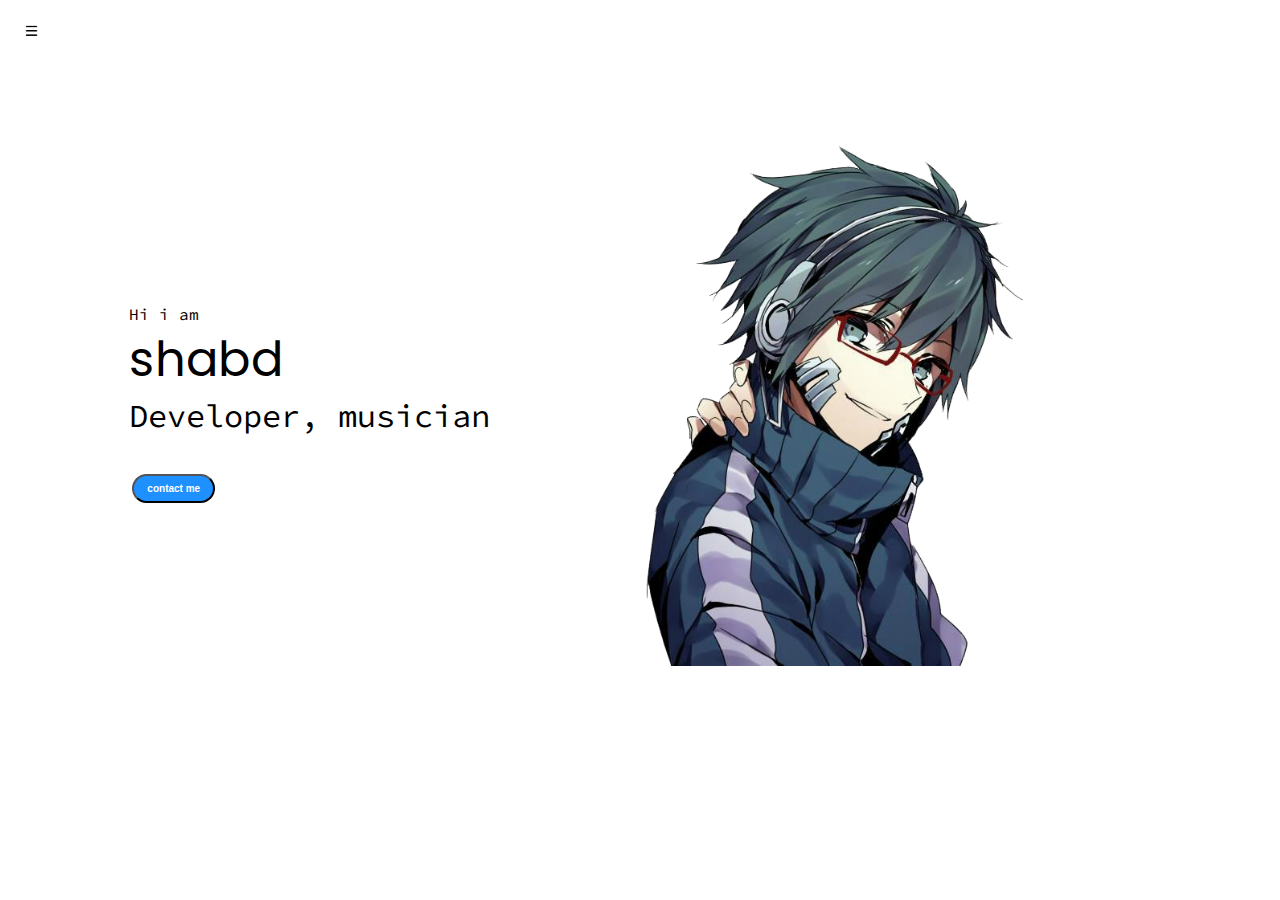
<file: index.html>
<!DOCTYPE html>
<html lang="en">
    <head>
        <meta charset="UTF-8">
        <meta http-equiv="X-UA-Compatible" content="IE=edge">
        <meta name="viewport" content="width=device-width, initial-scale=1.0">
        <link rel="stylesheet" href="styles.css">
        <title>personal portfolio</title>
    </head>
    <body>

        <div class="container">
            <div class="sidebar sidebargo">

                <nav>
                    <ul>
                        <li><a href="index.html">Home</a></li>
                        <li><a href="intro.html">my intro</a></li>
                        <li><a href="services.html">services</a></li>
                        <li><a href="contact.html">contact me</a></li>
                        <li><a href="blog.html">blog</a></li>
                    </ul>
                </nav>
            </div>
            <div class="main">
                <div class="hamburger">
                    <img src="pngwing.com.png" alt="" class="ham" width="23">
                    <img src="cross.png.png" alt="" class="cross" width="23">
                </div>

                <div class="infocontainer">
                    <div class="devinfo">
                        <div class="hello">Hi i am</div>
                        <div class="name">shabd</div>
                        <div class="about">Developer, musician</div>
                        <div class="buttons">
                            
                            <a href="contact.html">
                                <button class="btn btn-sm">contact me</button>
                            </a>
                        </div>

                    </div>
                    <div class="devpic"><img src="anime-boy-png-12721.png" alt=""></div>
                </div>
            </div>
        </div>

        <script src="script.js"></script>

    </body>
</html>
</file>
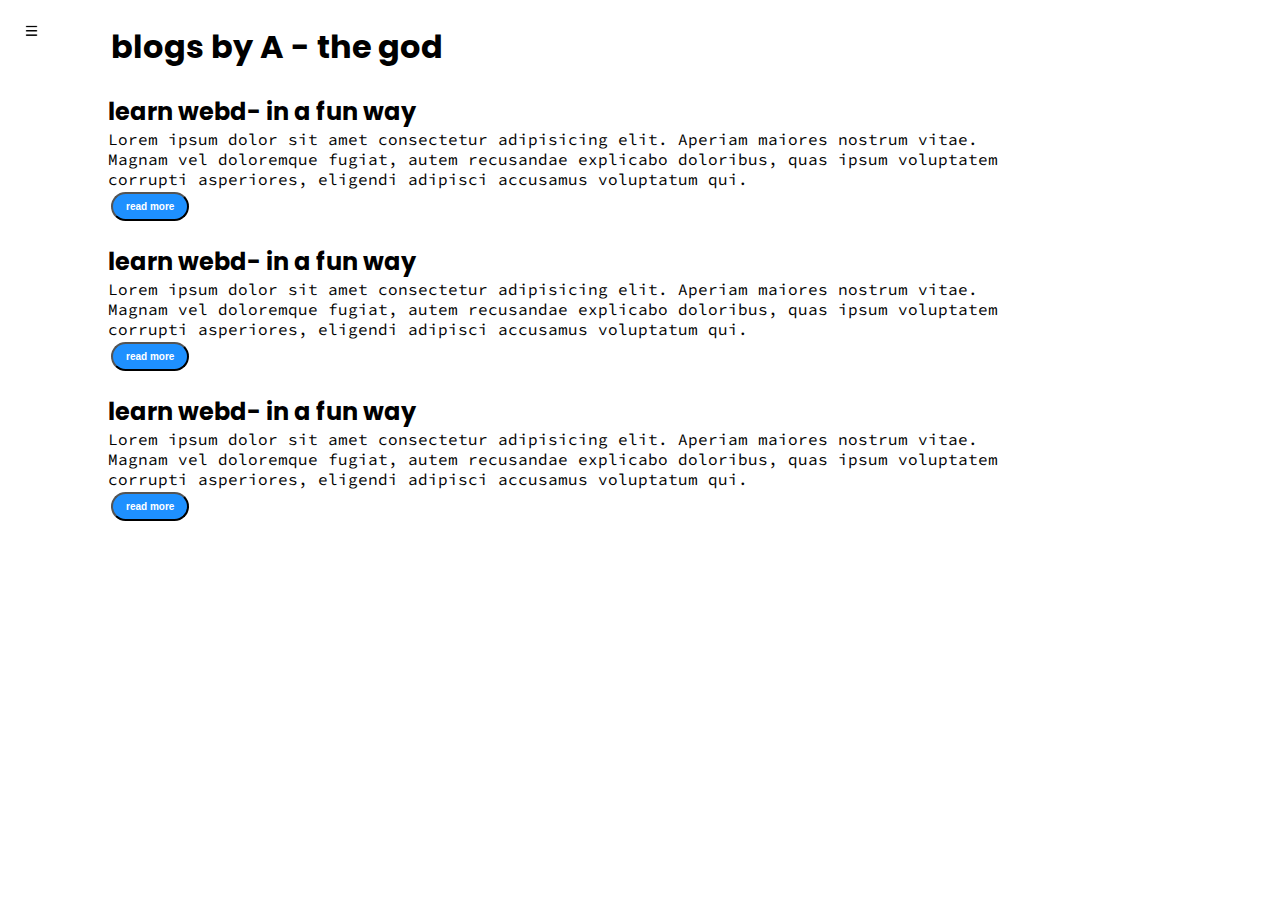
<file: blog.html>
<!DOCTYPE html>
<html lang="en">
    <head>
        <meta charset="UTF-8">
        <meta http-equiv="X-UA-Compatible" content="IE=edge">
        <meta name="viewport" content="width=device-width, initial-scale=1.0">
        <link rel="stylesheet" href="styles.css">
        <title>personal portfolio</title>
    </head>
    <body>

        <div class="container">
            <div class="sidebar sidebargo ">
             
                <nav>
                    <ul>
                        <li><a href="/">Home</a></li>
                        <li><a href="/intro.html">my intro</a></li>
                        <li><a href="/services.html">services</a></li>
                        <li><a href="/contact.html">contact me</a></li>
                        <li><a href="/blog.html">blog</a></li>
                    </ul>
                </nav>
            </div>
            <div class="main">
                <div class="hamburger">
                    <img src="pngwing.com.png" alt="" class="ham" width="23">
                    <img src="cross.png.png" alt="" class="cross" width="23">
                </div>
                <div class="blogcontainer">
                    <h1>blogs by A - the god</h1>

                    <div class="blogitem">
                        <h2>learn webd- in a fun way</h2>
                        <p>Lorem ipsum dolor sit amet consectetur
                                                                                    adipisicing elit. Aperiam maiores nostrum
                                                                                     vitae. Magnam vel doloremque fugiat, autem
                                                                                      recusandae explicabo doloribus, quas ipsum
                                                                                       voluptatem corrupti asperiores,
                                                                                     eligendi adipisci accusamus voluptatum qui.</p>
                        <button class="btn btn-sm">read more</button>
                    </div>

                    <div class="blogitem">
                        <h2>learn webd- in a fun way</h2>
                        <p>Lorem ipsum dolor sit amet consectetur
                                                                                    adipisicing elit. Aperiam maiores nostrum
                                                                                     vitae. Magnam vel doloremque fugiat, autem
                                                                                      recusandae explicabo doloribus, quas ipsum
                                                                                       voluptatem corrupti asperiores,
                                                                                     eligendi adipisci accusamus voluptatum qui.</p>
                        <button class="btn btn-sm">read more</button>
                    </div>
                    <div class="blogitem">
                        <h2>learn webd- in a fun way</h2>
                        <p>Lorem ipsum dolor sit amet consectetur
                                                                                    adipisicing elit. Aperiam maiores nostrum
                                                                                     vitae. Magnam vel doloremque fugiat, autem
                                                                                      recusandae explicabo doloribus, quas ipsum
                                                                                       voluptatem corrupti asperiores,
                                                                                     eligendi adipisci accusamus voluptatum qui.</p>
                        <button class="btn btn-sm">read more</button>
                    </div>
                </div>

            </div>


        </div>
        <script src="script.js"></script>
    </body>
</html>
</file>
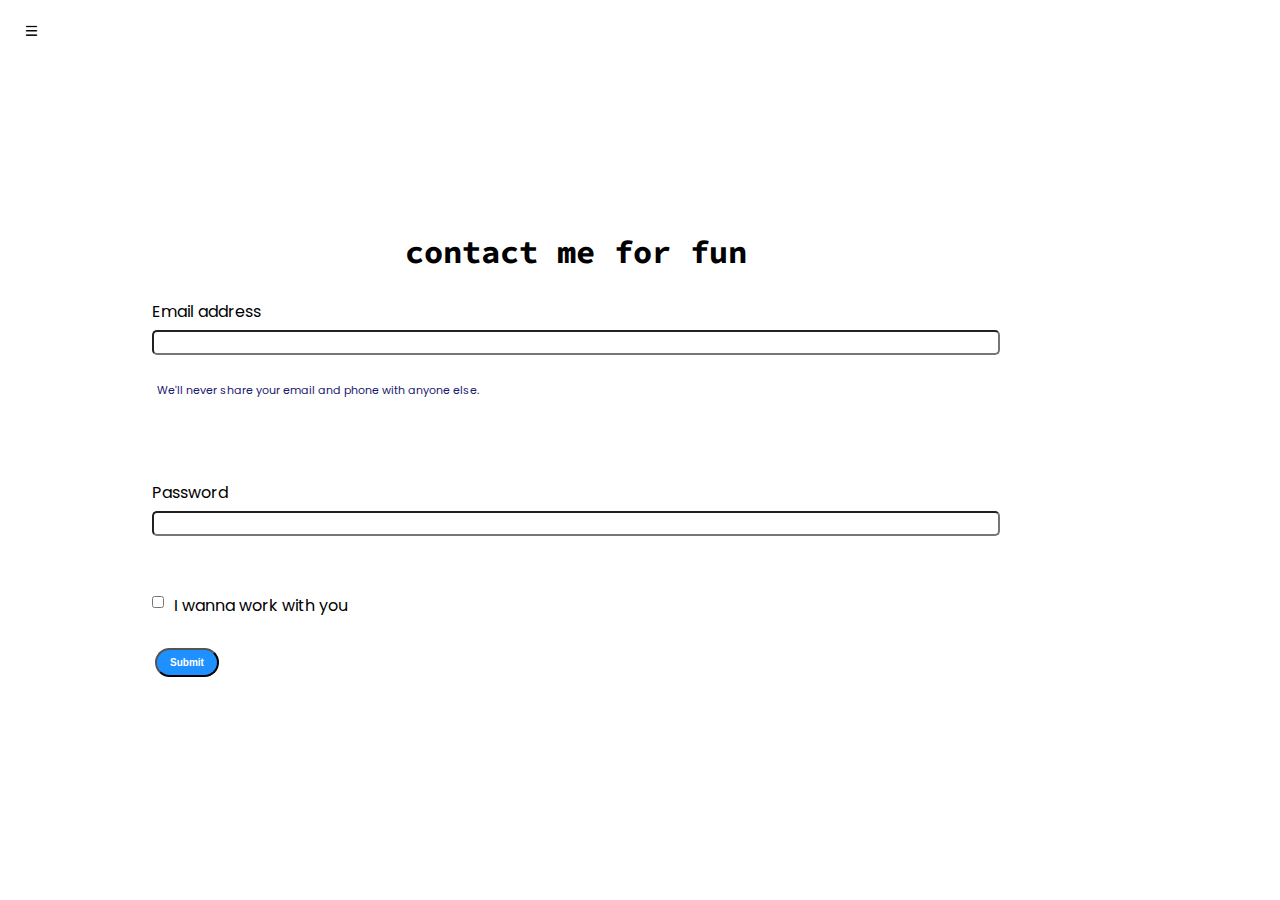
<file: contact.html>
<!DOCTYPE html>
<html lang="en">
    <head>
        <meta charset="UTF-8">
        <meta http-equiv="X-UA-Compatible" content="IE=edge">
        <meta name="viewport" content="width=device-width, initial-scale=1.0">
        <link rel="stylesheet" href="styles.css">
        <title>personal portfolio</title>
    </head>
    <body>

        <div class="container">
            <div class="sidebar sidebargo">

                <nav>
                    <ul>
                        <li><a href="/">Home</a></li>
                        <li><a href="/intro.html">my intro</a></li>
                        <li><a href="/services.html">services</a></li>
                        <li><a href="/contact.html">contact me</a></li>
                        <li><a href="/blog.html">blog</a></li>
                    </ul>
                </nav>
            </div>
            <div class="main">
                <div class="hamburger">
                    <img src="pngwing.com.png" alt="" class="ham" width="23">
                    <img src="cross.png.png" alt="" class="cross" width="23">
                </div>
                <div class="contactform">
                    <h1>contact me for fun</h1>
                    <form>
                        <div class="mb-3">
                            <label for="InputEmail" class="form-label">Email address</label>
                            <input type="email" class="form-control" id="InputEmail1" aria-describedby="emailHelp">
                            <div id="emailHelp" class="form-text">We'll never share your email and phone with anyone else.</div>
                        </div>
                        <div class="mb-3">
                            <label for="InputPhone" class="form-label">Password</label>
                            <input type="password" class="form-control" id="InputPhone">
                        </div>
                        <div class="mb-3" id="form-check">
                            <input type="checkbox" class="form-check-input" id="isclient">
                            <label class="form-check-label" for="isClient">I wanna work with you</label>
                        </div>
                        <button type="submit" class="btn btn-sm">Submit</button>
                    </form>
                </div>

            </div>


        </div>
        <script src="script.js"></script>
    </body>
</html>
</file>
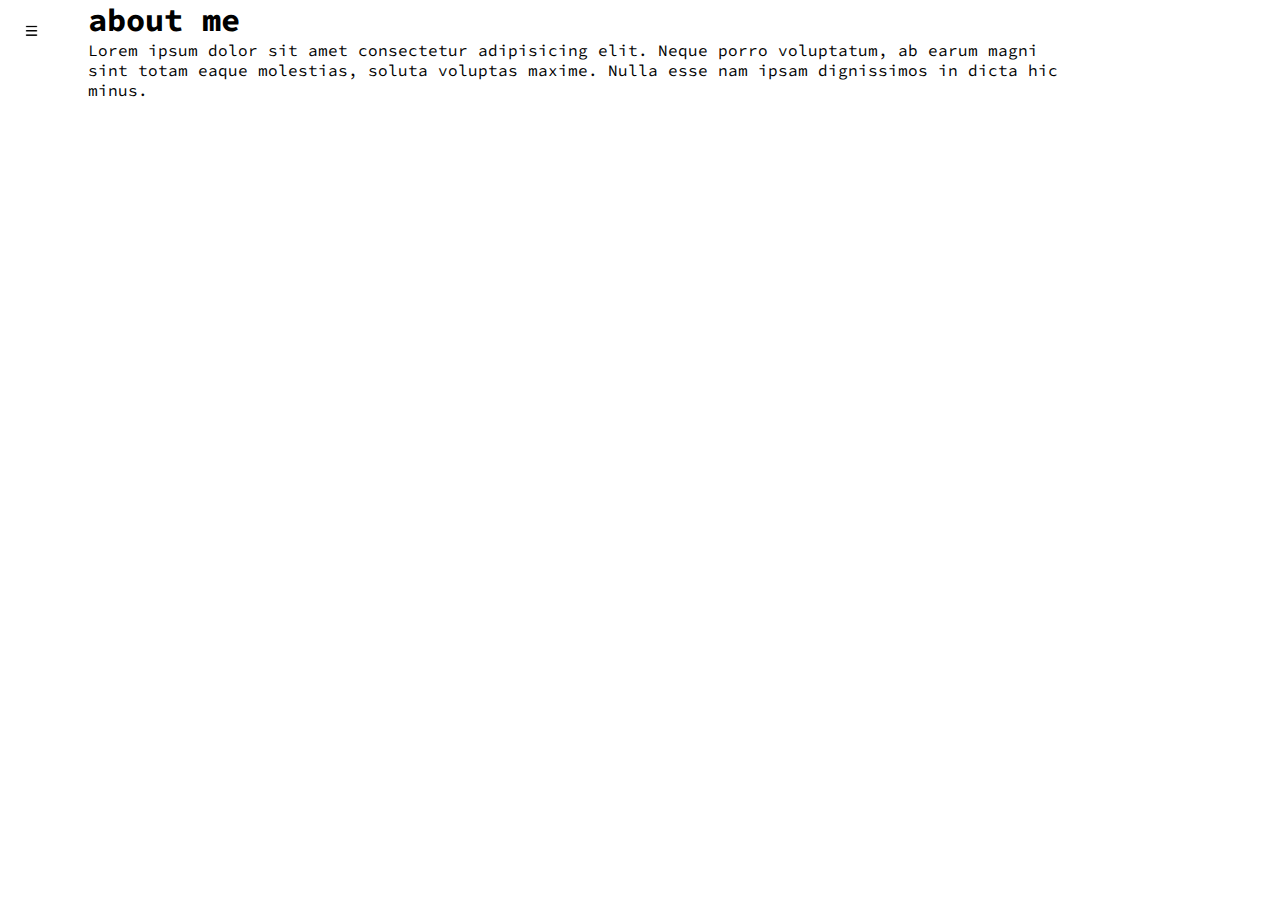
<file: intro.html>
<!DOCTYPE html>
<html lang="en">
    <head>
        <meta charset="UTF-8">
        <meta http-equiv="X-UA-Compatible" content="IE=edge">
        <meta name="viewport" content="width=device-width, initial-scale=1.0">
        <link rel="stylesheet" href="styles.css">
        <title>personal portfolio</title>
    </head>
    <body>

        <div class="container">
            <div class="sidebar sidebargo">
               
                <nav>
                    <ul>
                        <li><a href="/">Home</a></li>
                        <li><a href="/intro.html">my intro</a></li>
                        <li><a href="/services.html">services</a></li>
                        <li><a href="/contact.html">contact me</a></li>
                        <li><a href="/blog.html">blog</a></li>
                    </ul>
                </nav>
            </div>
            <div class="main">
                <div class="hamburger">
                    <img src="pngwing.com.png" alt="" class="ham" width="23">
                    <img src="cross.png.png" alt="" class="cross" width="23">
                </div>
                <div class="intro">
                    <h1>about me</h1>
                    <p>
                        Lorem ipsum dolor sit amet consectetur 
                                                                          adipisicing elit. Neque porro voluptatum, 
                                                                         ab earum magni sint totam eaque molestias, soluta voluptas maxime.
                                                                          Nulla esse nam ipsam dignissimos in dicta hic minus.
                    </p>

                </div>
            </div>
        </div>
        <script src="script.js"></script>
    </body>
</html>
</file>
<file: styles.css>
@import url('https://fonts.googleapis.com/css2?family=Poppins:wght@400;500;600&display=swap');
@import url('https://fonts.googleapis.com/css2?family=Source+Code+Pro:wght@200;300&display=swap');

*{
    margin: 0;
    padding: 0;
}

.sidebar{
    position: absolute;
    background-color: rgb(173, 154, 154);
    
font-family:'poppins' , sans-serif ;
height: 100vh;
}


.sidebar nav{
    padding: 45px;


}

.sidebar nav li{
    list-style: none;
    font-size: 30px;
    padding: 33px 0;
}

.sidebar nav li a{
    text-decoration: none;
    color: rgb(0, 0, 0)
    ;
}


.main{
   /* background-color: yellow;*/
    width: 90vw;
}

.container{
    display: flex;
}

.infocontainer{
   /* background-color: purple;*/
    height: 58vh;
    width: 80vw;
    margin: 144px auto;
    display: flex;
    justify-content: space-around;


}


.devinfo{
    font-size: 16px;
    display: flex;
   justify-content:  center;
    flex-direction: column;
    font-family: 'Source Code Pro', monospace;
}

.hello{
    font: size 3em;;

}
.name{
    font-size: 3em;
    font-family:'poppins' , sans-serif ;
}
.about{
    font-size: 2em;
}


.buttons{
    margin-top: 2.2em;
    font-size: 16px;
}

.btn{
    padding: 9px 14px;
    border-radius: 22px;
    color: white;
    background-color: dodgerblue;
    font-weight: bold;
    font-size: 2em;
    margin: 3px 3px;
    cursor: pointer;
}

.btn-sm{
    font-size: 10px;
    padding: 7px 13px;
    
}

.btn:hover{

    background-color: #fff;
    color: dodgerblue;

}



.devpic img{
    height: 58vh;
}


.contactform{
    font-family:'poppins' , sans-serif ;
    padding: 0 34px;
    padding-top: 144px;
    margin: 88px;


}

.contactform h1{
    font-family: 'Source Code Pro', monospace;
    text-align: center; 

}

.contactform form div{
    padding: 27px 0;
    display: flex;
    flex-direction: column;


}


.contactform form div input{
/* width: 26vw; */
 border-radius: 5px;
 margin: 6px 0 0 0;
 padding: 3px;
}


.contactform form{
    margin: 0 30px;

}

#emailHelp{
    font-size: 11px;
    color: midnightblue;
    padding-top: 3px 0 0  0;
    margin: 0 5px;
}

#form-check{
flex-direction: row;
}

#isclient{
    width: 12px;
    height: 12px;
}

.form-check-label{
    padding-left: 10px;
    padding-top: 3px;
}

.form-check input{
    width: 24px;
    margin: 3px 0;
}

.blogitem {

    margin: 20px;
    font-family:'poppins' , sans-serif ;
    
}

.blogcontainer{
    margin: 0 88px;
}

.blogcontainer h1{
    font-family:'poppins' , sans-serif ;
    margin: 23px;

    

}

.blogitem p{
    font-family: 'Source Code Pro', monospace;
    
}


.sidebargo{
    transform: translate(-443px, 0px);
    position: absolute;
}


.hamburger{
    position: absolute;
    cursor: pointer;
    top: 10px;
    left: 10px;
    

}

.ham{
    margin-left: 10px;
    margin-top: 10px;
}

.cross{
    margin-left: 185px;
}


.intro{
    font-family: 'Source Code Pro', monospace;
    margin: 0 88px;
}


@media (max-width: 615px)  {

    .buttons{
        font-size: 10px;
    }

    .devinfo{
        font-size: 10px;
    }

    .devpic{
        display: none;
    }
    
    .intro , .blogcontainer , .contactform {
        margin: 50px 8px;
    }

}
</file>
